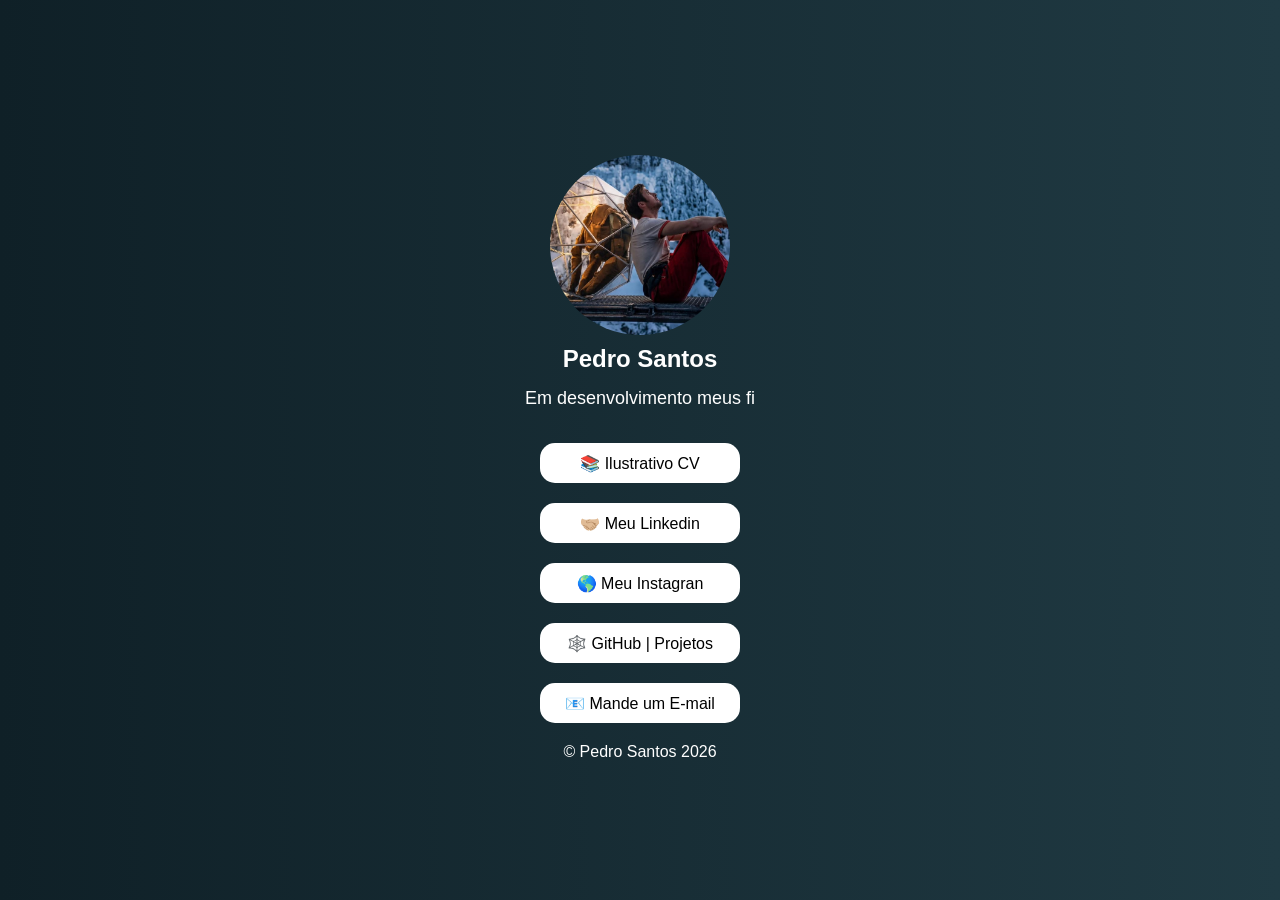
<file: index.html>
<!DOCTYPE html>
<html lang="pt-BR">
<head>
    <meta charset="UTF-8">
    <meta name="viewport" content="width=device-width, initial-scale=1.0">
    <title>Meus Links</title>
    <link rel="shortcurt icon" href="/favicon/favicon.png" type="image/x-icon">
    <link rel="stylesheet" href="/css/style.css">

</head>
<body>
    <header>
        <figure>
            <img src="image/foto-perfil.jpeg" alt="foto-perfil">
        </figure>
        <h1>Pedro Santos</h1>
        <h2>Em desenvolvimento meus fi</h2>
    </header>
    <main>
        <a href = "/image/curriculo.png">
            <button>📚 Ilustrativo CV</button>
        </a>
        <a href = "https://www.linkedin.com/in/pedro-santos022/">
            <button>🤝🏼 Meu Linkedin</button>
        </a>
        <a href = "https://www.instagram.com/pv.pedrus">
            <button>🌎 Meu Instagran</button>
        </a>
        <a href = "https://github.com/pedrosantos022">
            <button>🕸️ GitHub | Projetos</button>
        </a>
        <a href = "mailto: pedrohsantos022@gmail.com">
            <button>📧 Mande um E-mail</button>
        </a>
    </main>
    <Footer>
        &copy; Pedro Santos 2026
    </Footer>
</body>
</html>
</file>
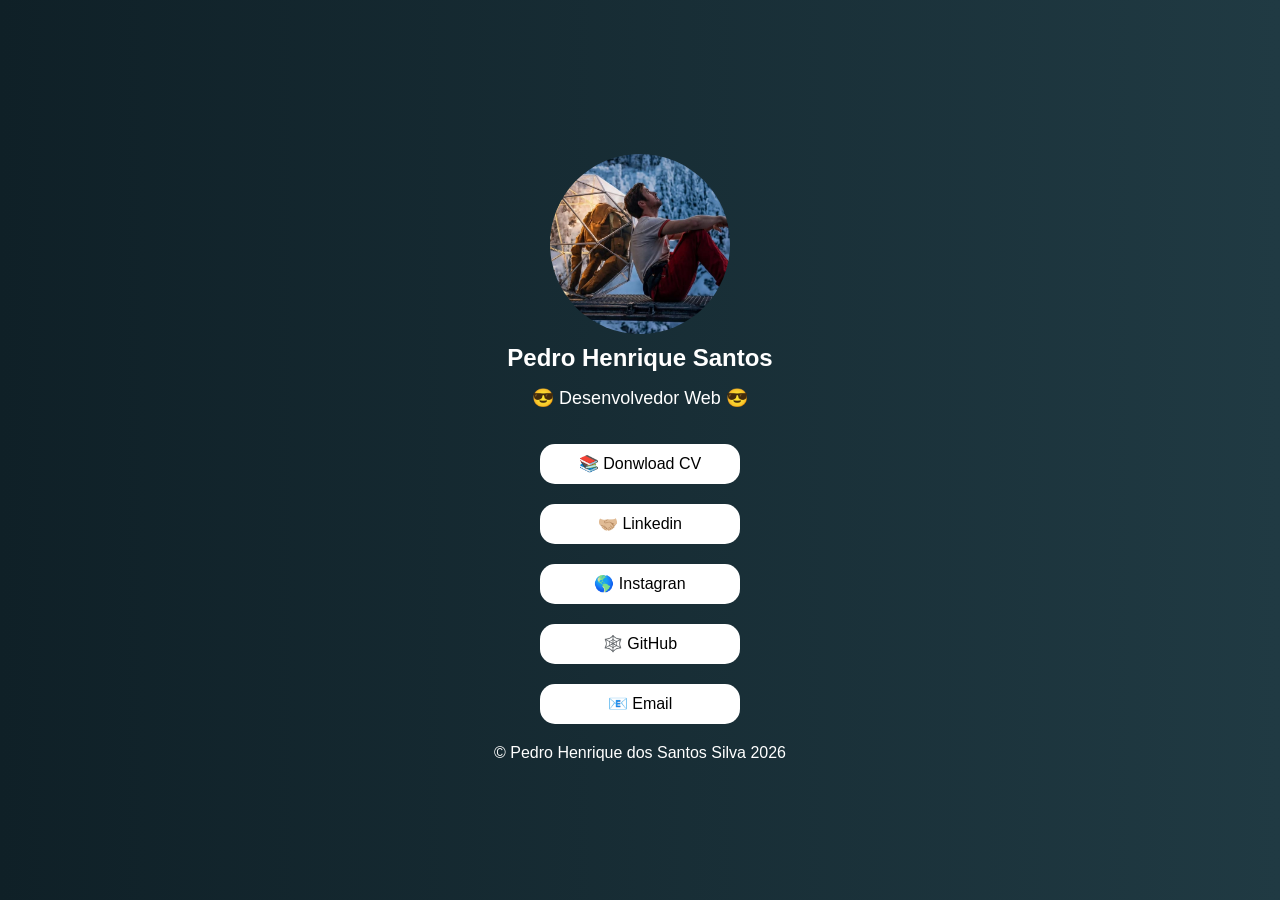
<file: html/index.html>
<!DOCTYPE html>
<html lang="pt-BR">
<head>
    <meta charset="UTF-8">
    <meta name="viewport" content="width=device-width, initial-scale=1.0">
    <title>😎|LinkTree</title>
    <link rel="shortcurt icon" href="/favicon/favicon.ico" type="image/x-icon">
    <link rel="stylesheet" href="/css/style.css">

</head>
<body>
    <header>
        <figure>
            <img src="/image/foto-perfil.jpeg" alt="foto-perfil">
        </figure>
        <h1>Pedro Henrique Santos</h1>
        <h2>😎 Desenvolvedor Web 😎</h2>
    </header>
    <main>
        <a href = "/image/curriculo.png">
            <button>📚 Donwload CV</button>
        </a>
        <a href = "https://www.linkedin.com/in/pedro-santos022/">
            <button>🤝🏼 Linkedin</button>
        </a>
        <a href = "https://www.instagram.com/pv.pedrus">
            <button>🌎 Instagran</button>
        </a>
        <a href = "https://github.com/pedrosantos022">
            <button>🕸️ GitHub</button>
        </a>
        <a href = "mailto: pedrohsantos022@gmail.com">
            <button>📧 Email</button>
        </a>
    </main>
    <Footer>
        &copy; Pedro Henrique dos Santos Silva 2026
    </Footer>
</body>
</html>
</file>
<file: css/style.css>
body, header, main {
    display: flex;
    flex-direction: column;
    align-items: center;   
    justify-content: center
}

body{
    font-family:  "Poppins", sans-serif;
    color: white;
    background: linear-gradient(to right, #0f2027, #203a43);
    margin: 0;
    height: 100vh;
    gap: 20px;

    figure{
        overflow: hidden;
        width: 180px;
        height: 180px;
        border-radius: 50%;
        margin-bottom: 10px;

        img{
        width: 100%;
        height: 100%;
        object-fit: cover;
        transform: scale(1.5);
        object-position: top -70px left -10px;
        }
    }

    h1{
        margin: 0;
        font-size: 24px;
    }

    h2{
        font-size: 18px;
        margin: 0 0 5 0;
        font-weight: 400;

    }
    
    main{
        gap: 20px;

        button{
            font-family:  "Poppins", sans-serif;
            font-weight: 400;
            font-size: 16px;
            width: 200px;
            height: 40px;
            background-color: white;
            color: black;
            border: none;
            border-radius: 15px;
        


            &:hover{
                cursor: pointer;
                background-color: black;
                border: 1px solid white;
                color: white;
            }        
        }    
    }

}
</file>
